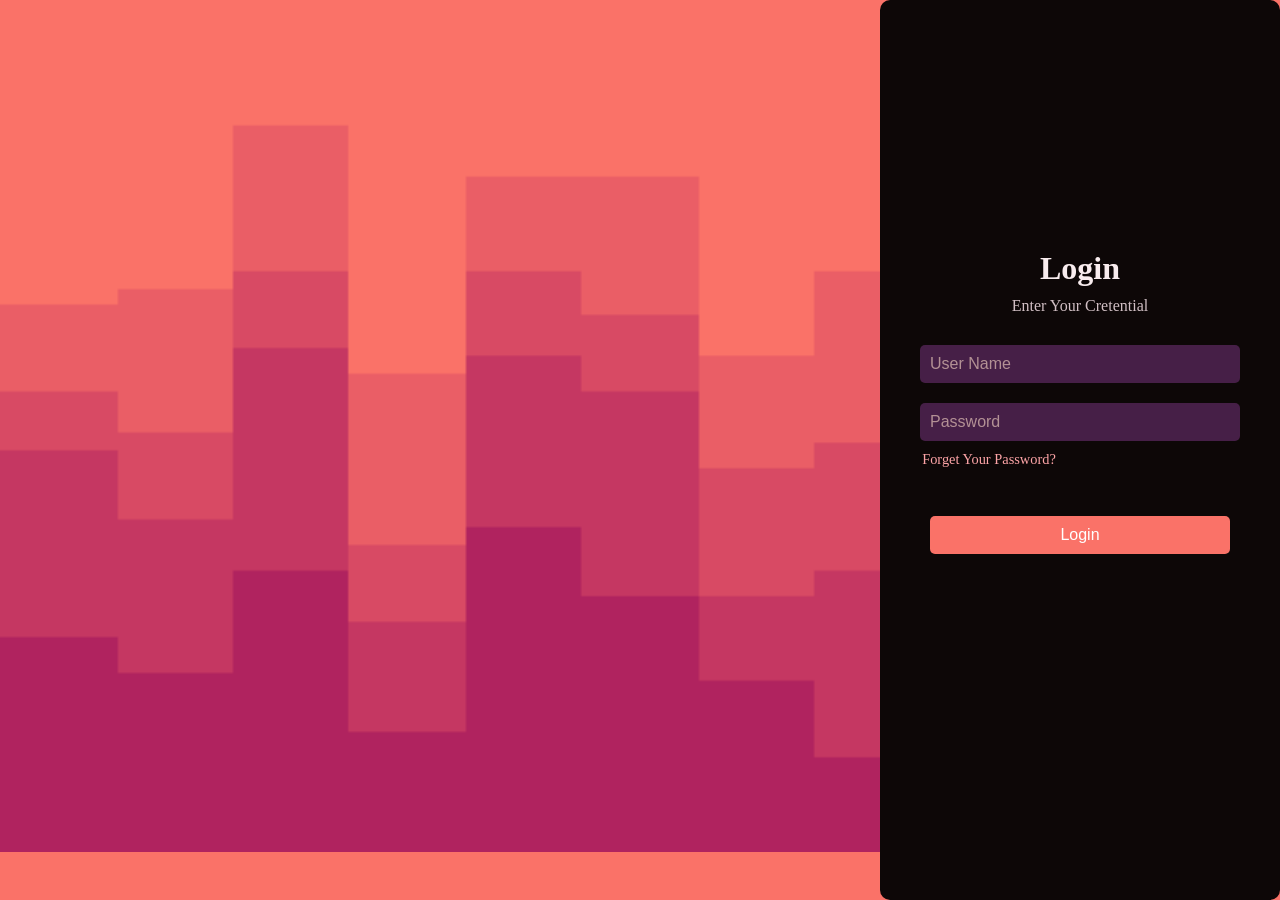
<file: index.html>
<!DOCTYPE html>
<html lang="en">

<head>
    <meta charset="UTF-8">
    <meta name="viewport" content="width=device-width, initial-scale=1.0">
    <title>Login page</title>
    <link rel="stylesheet" href="style.css">
</head>

<body>
    <div class=" card">
        <h3>Login</h3>
        <p>Enter Your Cretential</p>
        <form>
            <input type="text" name="username" placeholder="User Name">
            <input type="text" name="Password" placeholder="Password"> <br>
            <a href="#">Forget Your Password?</a><br>
            <button type="button">Login</button>
        </form>
    </div>

</body>

</html>
</file>
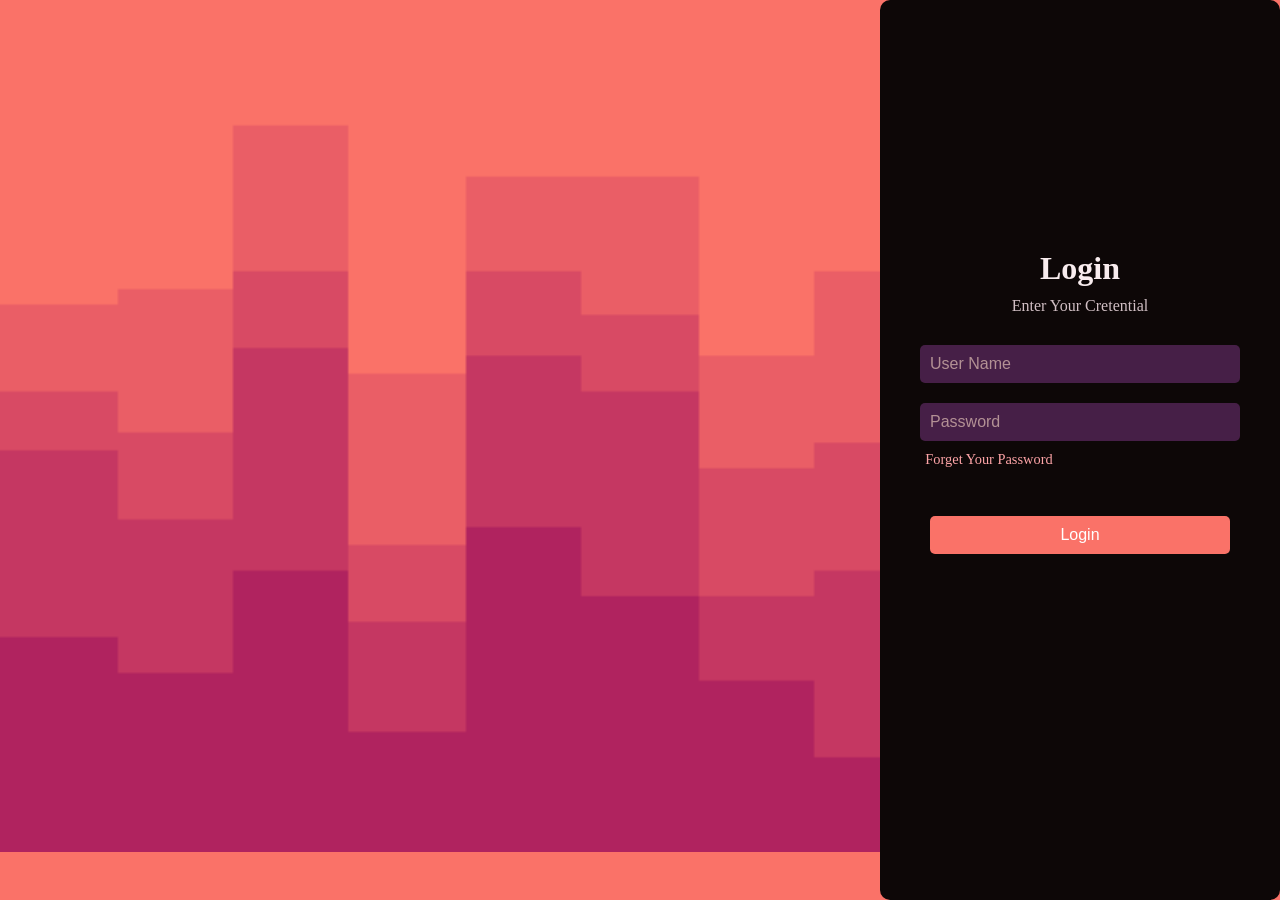
<file: indext.html>
<!DOCTYPE html>
<html lang="en">

<head>
    <meta charset="UTF-8">
    <meta name="viewport" content="width=device-width, initial-scale=1.0">
    <title>Login page</title>
    <link rel="stylesheet" href="style.css">
</head>

<body>
    <div class=" card">
        <h3>Login</h3>
        <p>Enter Your Cretential</p>
        <form>
            <input type="text" name="username" placeholder="User Name">
            <input type="text" name="Password" placeholder="Password"> <br>
            <a href="#">Forget Your Password</a><br>
            <button type="button">Login</button>
        </form>
    </div>

</body>

</html>
</file>
<file: style.css>
:root {
   --orange: #FA7268
}



body {
    position: ;
    padding: 0;
    margin: 0;
    
    background-image: url(./img/background.png);
    background-repeat: no-repeat;
    background-size: 100%;
    background-position: ;
    background-color: var(--orange);
    display: flex;
    justify-content: end
   

}

.card {
    position: ;
    z-index: ;
    border-radius: 10px;
    backdrop-filter: ;
    text-align: center;
    justify-content: center;
    align-items: center;
    
    
  
    background-color: #0d0707;
    width: 400px;
    height: 100vh;
}
 .card h3{
   margin: 250px 0 10px;
    font-size: 2em;
    color: #f8ecee;
}
 
 .card p {
   margin: 0 0 20px;
   font-size: 1em;
   color: #d1bfc4;
 }

 form input {
   width: 300px;
   padding: 10px;
   margin: 10px 0;
   border: none;
   border-radius: 5px;
   background-color: #461f47;
   color: #fff;
   font-size: 1em;
}

.card a {
   display: block;
   padding-bottom:10px;
   padding-right: 182px;

   font-size: 0.9em;
   color: #fda4a7;
   text-decoration: none;
}

.card ::placeholder {
   color: #b39195;
}

.card button {
   width: 300px;
   padding: 10px;
   margin-top: 20px;
   border: none;
   border-radius: 5px;
   background-color: var(--orange);
   color: #fff;
   font-size: 1em;
   cursor: pointer;


}
@media (max-width: 768px) {
   .card  {
       max-width: 400px;
      min-width: 350px;
      border-radius: 20px;
      justify-content:center;   }

}
</file>
